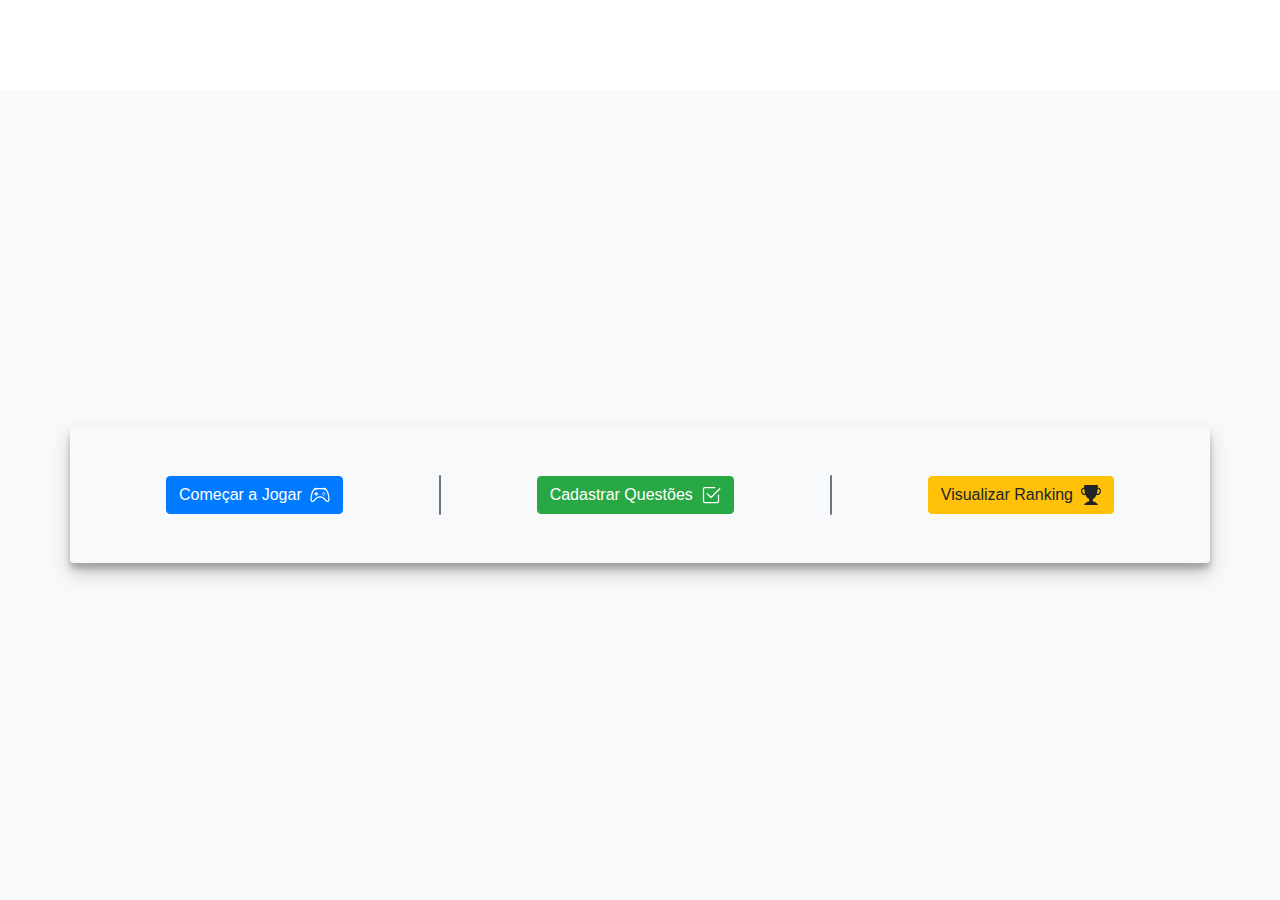
<file: src/main/resources/templates/index.html>
<!DOCTYPE html>
<html lang="en">
<head>
    <meta charset="UTF-8">
    <title>Index</title>
    <link rel="stylesheet" href="https://cdn.jsdelivr.net/npm/bootstrap@4.0.0/dist/css/bootstrap.min.css" integrity="sha384-Gn5384xqQ1aoWXA+058RXPxPg6fy4IWvTNh0E263XmFcJlSAwiGgFAW/dAiS6JXm" crossorigin="anonymous">
</head>
<body style="height: 100vh">
    <div class="d-flex align-items-center" style="height: 10vh" th:include="/fragments/header.html"></div>

    <main class="bg-light d-flex flex-column justify-content-center align-center" style="width: 100vw; height: 90vh; box-shadow: rgba(0, 0, 0, 0.19) 0px 1px 1px, rgba(0, 0, 0, 0.19) 0px 2px 2px;">
        <div class="container bg-light p-5 rounded d-flex align-items-center justify-content-around shadow" style="box-shadow: rgba(0, 0, 0, 0.19) 0px 10px 20px, rgba(0, 0, 0, 0.23) 0px 6px 6px;">
            <a  href="/cadastrar-usuario" style="text-decoration: none">
                <div class="btn btn-primary d-flex align-items-center">
                    Começar a Jogar
                    <svg xmlns="http://www.w3.org/2000/svg" width="20" height="20" fill="currentColor" class="bi bi-controller ml-2" viewBox="0 0 16 16">
                        <path d="M11.5 6.027a.5.5 0 1 1-1 0 .5.5 0 0 1 1 0zm-1.5 1.5a.5.5 0 1 0 0-1 .5.5 0 0 0 0 1zm2.5-.5a.5.5 0 1 1-1 0 .5.5 0 0 1 1 0zm-1.5 1.5a.5.5 0 1 0 0-1 .5.5 0 0 0 0 1zm-6.5-3h1v1h1v1h-1v1h-1v-1h-1v-1h1v-1z"/>
                        <path d="M3.051 3.26a.5.5 0 0 1 .354-.613l1.932-.518a.5.5 0 0 1 .62.39c.655-.079 1.35-.117 2.043-.117.72 0 1.443.041 2.12.126a.5.5 0 0 1 .622-.399l1.932.518a.5.5 0 0 1 .306.729c.14.09.266.19.373.297.408.408.78 1.05 1.095 1.772.32.733.599 1.591.805 2.466.206.875.34 1.78.364 2.606.024.816-.059 1.602-.328 2.21a1.42 1.42 0 0 1-1.445.83c-.636-.067-1.115-.394-1.513-.773-.245-.232-.496-.526-.739-.808-.126-.148-.25-.292-.368-.423-.728-.804-1.597-1.527-3.224-1.527-1.627 0-2.496.723-3.224 1.527-.119.131-.242.275-.368.423-.243.282-.494.575-.739.808-.398.38-.877.706-1.513.773a1.42 1.42 0 0 1-1.445-.83c-.27-.608-.352-1.395-.329-2.21.024-.826.16-1.73.365-2.606.206-.875.486-1.733.805-2.466.315-.722.687-1.364 1.094-1.772a2.34 2.34 0 0 1 .433-.335.504.504 0 0 1-.028-.079zm2.036.412c-.877.185-1.469.443-1.733.708-.276.276-.587.783-.885 1.465a13.748 13.748 0 0 0-.748 2.295 12.351 12.351 0 0 0-.339 2.406c-.022.755.062 1.368.243 1.776a.42.42 0 0 0 .426.24c.327-.034.61-.199.929-.502.212-.202.4-.423.615-.674.133-.156.276-.323.44-.504C4.861 9.969 5.978 9.027 8 9.027s3.139.942 3.965 1.855c.164.181.307.348.44.504.214.251.403.472.615.674.318.303.601.468.929.503a.42.42 0 0 0 .426-.241c.18-.408.265-1.02.243-1.776a12.354 12.354 0 0 0-.339-2.406 13.753 13.753 0 0 0-.748-2.295c-.298-.682-.61-1.19-.885-1.465-.264-.265-.856-.523-1.733-.708-.85-.179-1.877-.27-2.913-.27-1.036 0-2.063.091-2.913.27z"/>
                    </svg>
                </div>
            </a>
            <div class="bg-secondary rounded" style="height: 40px; width: 2px"></div>
            <a  href="/cadastrar-questao" style="text-decoration: none">
                <div class="btn btn-success d-flex align-items-center justify-content-center shadow">
                    Cadastrar Questões
                    <svg xmlns="http://www.w3.org/2000/svg" width="20" height="20" fill="currentColor" class="bi bi-check2-square ml-2" viewBox="0 0 16 16">
                        <path d="M3 14.5A1.5 1.5 0 0 1 1.5 13V3A1.5 1.5 0 0 1 3 1.5h8a.5.5 0 0 1 0 1H3a.5.5 0 0 0-.5.5v10a.5.5 0 0 0 .5.5h10a.5.5 0 0 0 .5-.5V8a.5.5 0 0 1 1 0v5a1.5 1.5 0 0 1-1.5 1.5H3z"/>
                        <path d="m8.354 10.354 7-7a.5.5 0 0 0-.708-.708L8 9.293 5.354 6.646a.5.5 0 1 0-.708.708l3 3a.5.5 0 0 0 .708 0z"/>
                    </svg>
                </div>
            </a>
            <div class="bg-secondary rounded" style="height: 40px; width: 2px"></div>
            <a  href="/placar" style="text-decoration: none">
                <div class="btn btn-warning d-flex align-items-center justify-content-center shadow">
                    Visualizar Ranking
                    <svg xmlns="http://www.w3.org/2000/svg" width="20" height="20" fill="currentColor" class="bi bi-trophy-fill ml-2" viewBox="0 0 16 16">
                        <path d="M2.5.5A.5.5 0 0 1 3 0h10a.5.5 0 0 1 .5.5c0 .538-.012 1.05-.034 1.536a3 3 0 1 1-1.133 5.89c-.79 1.865-1.878 2.777-2.833 3.011v2.173l1.425.356c.194.048.377.135.537.255L13.3 15.1a.5.5 0 0 1-.3.9H3a.5.5 0 0 1-.3-.9l1.838-1.379c.16-.12.343-.207.537-.255L6.5 13.11v-2.173c-.955-.234-2.043-1.146-2.833-3.012a3 3 0 1 1-1.132-5.89A33.076 33.076 0 0 1 2.5.5zm.099 2.54a2 2 0 0 0 .72 3.935c-.333-1.05-.588-2.346-.72-3.935zm10.083 3.935a2 2 0 0 0 .72-3.935c-.133 1.59-.388 2.885-.72 3.935z"/>
                    </svg>
                </div>
            </a>
        </div>
    </main>
</body>
</html>
</file>
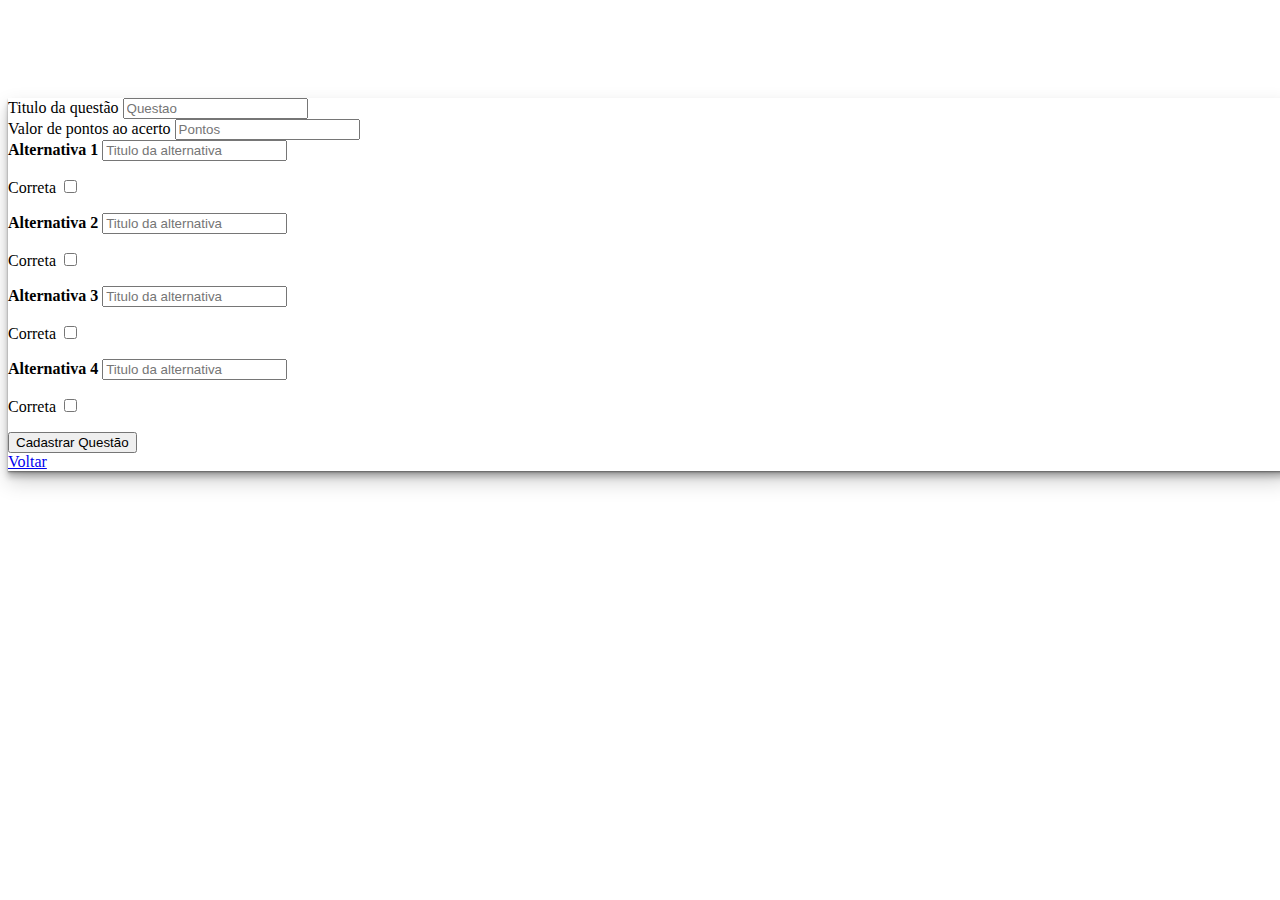
<file: src/main/resources/templates/cad_questao.html>
<!DOCTYPE html>
<html lang="en">
<head>
  <meta charset="UTF-8">
  <title>Cadastrar Questao</title>
  <link href="https://cdn.jsdelivr.net/npm/bootstrap@5.2.2/dist/css/bootstrap.min.css" rel="stylesheet"
        integrity="sha384-Zenh87qX5JnK2Jl0vWa8Ck2rdkQ2Bzep5IDxbcnCeuOxjzrPF/et3URy9Bv1WTRi" crossorigin="anonymous">
</head>
<body>
  <div class="d-flex align-items-center" style="height: 10vh; width: 100vw" th:include="/fragments/header.html"></div>
  <main class="bg-white d-flex flex-column justify-content-center align-center" style="width: 100vw; box-shadow: rgba(0, 0, 0, 0.19) 0px 1px 1px, rgba(0, 0, 0, 0.19) 0px 2px 2px;">
    <div class="container mt-5 bg-light p-5 mt-5 mb-5 rounded" style="box-shadow: rgba(0, 0, 0, 0.19) 0px 10px 20px, rgba(0, 0, 0, 0.23) 0px 6px 6px;">
      <form th:object="${questao}" method="post" action="/cadastrar-questao">
        <label for="inputQuestion" class="form-label">Titulo da questão</label>
        <input type="text" class="form-control" id="inputQuestion" placeholder="Questao" th:field="*{titulo}">
        <div th:include="/fragments/hr.html"></div>
        <label for="inputPontos" class="form-label">Valor de pontos ao acerto</label>
        <input type="number" class="form-control" id="inputPontos" placeholder="Pontos" th:field="*{pontos}">
        <div th:include="/fragments/hr.html"></div>
        <label><strong>Alternativa 1</strong></label>
        <input type="text" class="form-control" placeholder="Titulo da alternativa" th:field="*{alternativa1}">
        <p>Correta <input type="checkbox" th:field="*{alternativa1Correta}" /></p>
        <div th:include="/fragments/hr.html"></div>
        <label><strong>Alternativa 2</strong></label>
        <input type="text" class="form-control" placeholder="Titulo da alternativa" th:field="*{alternativa2}">
        <p>Correta <input type="checkbox" th:field="*{alternativa2Correta}" /></p>
        <div th:include="/fragments/hr.html"></div>
        <label><strong>Alternativa 3</strong></label>
        <input type="text" class="form-control" placeholder="Titulo da alternativa" th:field="*{alternativa3}">
        <p>Correta <input type="checkbox" th:field="*{alternativa3Correta}" /></p>
        <div th:include="/fragments/hr.html"></div>
        <label><strong>Alternativa 4</strong></label>
        <input type="text" class="form-control" placeholder="Titulo da alternativa" th:field="*{alternativa4}">
        <p>Correta <input type="checkbox" th:field="*{alternativa4Correta}"/></p>
        <div class="d-flex align-items-center gap-2 mt-4">
          <button class="btn btn-outline-primary"  type="submit">Cadastrar Questão</button>
          <a href="/">
            <div class="btn btn-outline-danger">
              Voltar
            </div>
          </a>
        </div>
      </form>
    </div>
  </main>
</body>
</html>
</file>
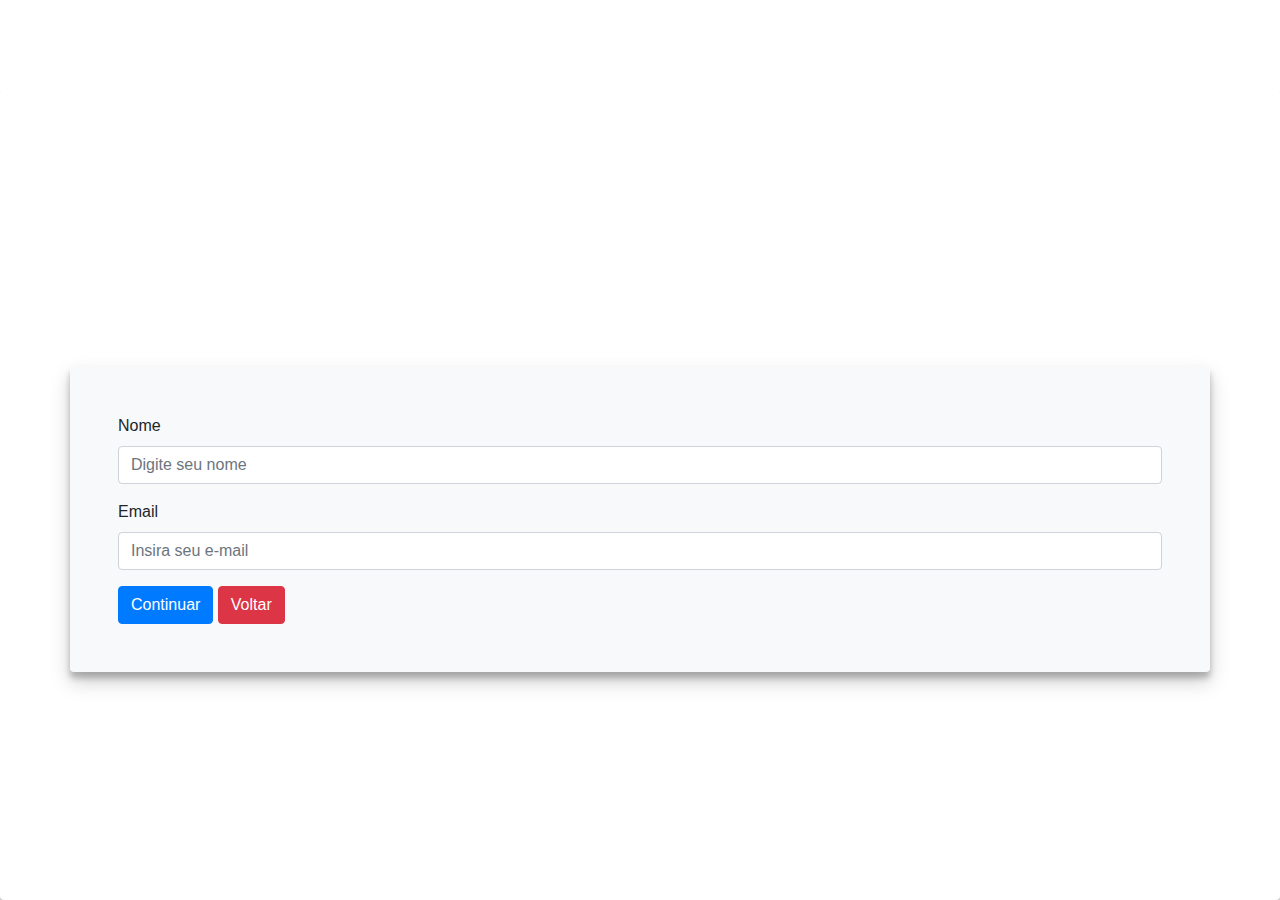
<file: src/main/resources/templates/cad_usuario.html>
<!DOCTYPE html>
<html lang="en">
<head>
    <meta charset="UTF-8">
    <title>Cadastrar</title>
    <link rel="stylesheet" href="https://cdn.jsdelivr.net/npm/bootstrap@4.0.0/dist/css/bootstrap.min.css" integrity="sha384-Gn5384xqQ1aoWXA+058RXPxPg6fy4IWvTNh0E263XmFcJlSAwiGgFAW/dAiS6JXm" crossorigin="anonymous">
</head>
<body style="height: 100vh">
  <div class="d-flex align-items-center" style="height: 10vh" th:include="/fragments/header.html"></div>
  <main class="white d-flex flex-column justify-content-center align-center rounded" style="width: 100vw; height: 90vh; box-shadow: rgba(0, 0, 0, 0.19) 0px 1px 1px, rgba(0, 0, 0, 0.19) 0px 2px 2px;">
    <div class="container bg-light mt-5 p-5 rounded" style="box-shadow: rgba(0, 0, 0, 0.19) 0px 10px 20px, rgba(0, 0, 0, 0.23) 0px 6px 6px;">
      <form th:object="${usuario}" method="post" action="/cadastrar-usuario">
        <div class="form-group">
          <label for="inputNome">Nome</label>
          <input th:field="*{nome}"type="text" class="form-control" id="inputNome" required aria-describedby="emailHelp" placeholder="Digite seu nome">
        </div>
        <div class="form-group">
          <label for="inputEmail">Email</label>
          <input th:field="*{email}" type="email" class="form-control" id="inputEmail" required placeholder="Insira seu e-mail">
        </div>
        <button type="submit" class="btn btn-primary">Continuar</button>
        <a style="text-decoration: none" href="/">
          <div class="btn btn-danger">Voltar</div>
        </a>
      </form>
    </div>
  </main>
</body>
</html>
</file>
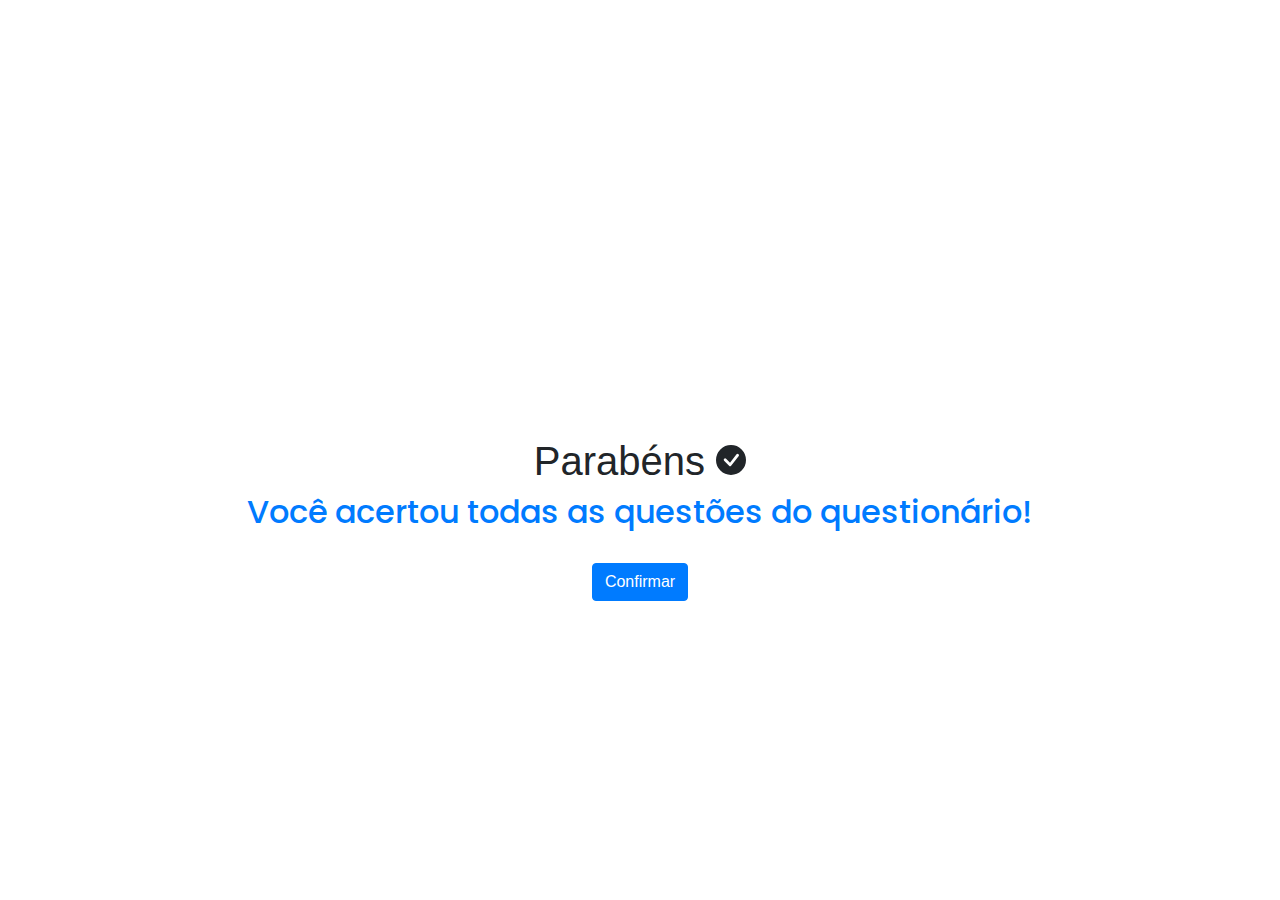
<file: src/main/resources/templates/parabens.html>
<!DOCTYPE html>
<html lang="en">
<head>
    <meta charset="UTF-8">
    <title>Parabéns</title>
    <link rel="stylesheet" href="https://cdn.jsdelivr.net/npm/bootstrap@4.0.0/dist/css/bootstrap.min.css" integrity="sha384-Gn5384xqQ1aoWXA+058RXPxPg6fy4IWvTNh0E263XmFcJlSAwiGgFAW/dAiS6JXm" crossorigin="anonymous">
    <link rel="preconnect" href="https://fonts.gstatic.com" crossorigin>
    <link href="https://fonts.googleapis.com/css2?family=Poppins&display=swap" rel="stylesheet">
</head>
<body class="">
    <nav style="height: 10vh" th:include="/fragments/header.html"></nav>
    <main class="d-flex flex-row align-items-center" style="height: 90vh">
        <div class="container mt-5 d-flex justify-content-center align-items-center flex-column">
            <h1 class="text-center">
                Parabéns
                <svg xmlns="http://www.w3.org/2000/svg" width="30" height="30" fill="currentColor" class="bi bi-check-circle-fill" viewBox="0 0 16 16">
                    <path d="M16 8A8 8 0 1 1 0 8a8 8 0 0 1 16 0zm-3.97-3.03a.75.75 0 0 0-1.08.022L7.477 9.417 5.384 7.323a.75.75 0 0 0-1.06 1.06L6.97 11.03a.75.75 0 0 0 1.079-.02l3.992-4.99a.75.75 0 0 0-.01-1.05z"/>
                </svg>
            </h1>
            <h2 class="text-center text-primary" style="font-family: 'Poppins'">Você acertou todas as questões do questionário!</h2>
            <a href="/" style="text-decoration: none">
                <div class="btn btn-primary mt-4">Confirmar</div>
            </a>
        </div>
    </main>
</body>
</html>
</file>
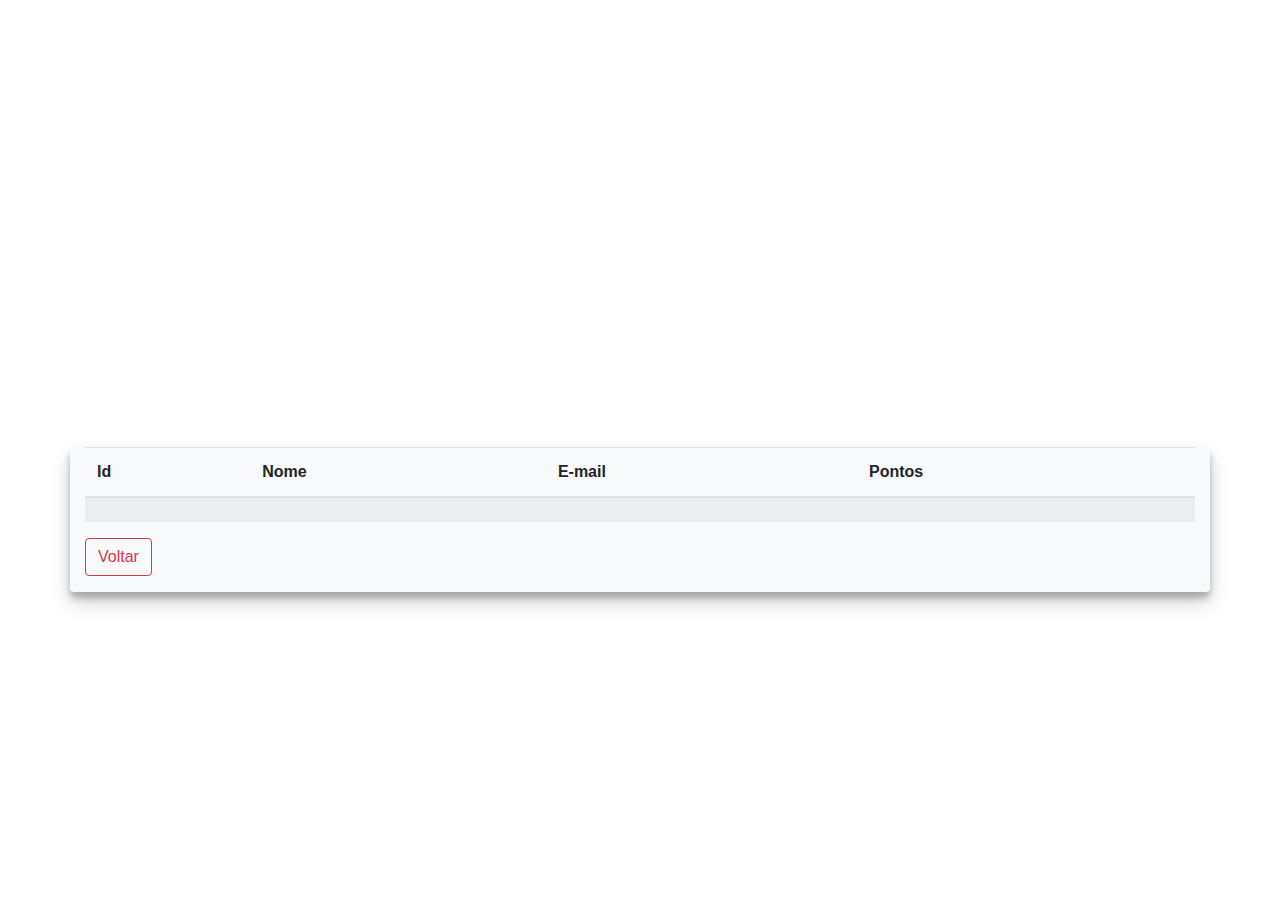
<file: src/main/resources/templates/placar.html>
<!DOCTYPE html>
<html lang="en">
<head>
    <meta charset="UTF-8">
    <title>Placar</title>
  <link rel="stylesheet" href="https://cdn.jsdelivr.net/npm/bootstrap@4.0.0/dist/css/bootstrap.min.css" integrity="sha384-Gn5384xqQ1aoWXA+058RXPxPg6fy4IWvTNh0E263XmFcJlSAwiGgFAW/dAiS6JXm" crossorigin="anonymous">
</head>
<body style="height: 100vh">
  <div class="d-flex align-items-center" style="height: 10vh" th:include="/fragments/header.html"></div>
  <main class="bg-white d-flex flex-column justify-content-center align-center" style="width: 100vw; height: 90vh; box-shadow: rgba(0, 0, 0, 0.19) 0px 1px 1px, rgba(0, 0, 0, 0.19) 0px 2px 2px;">
    <div class="container mt-5 bg-light rounded " style="box-shadow: rgba(0, 0, 0, 0.19) 0px 10px 20px, rgba(0, 0, 0, 0.23) 0px 6px 6px;">
      <table class="table table-striped ">
        <thead>
        <tr>
          <th scope="col">Id</th>
          <th scope="col">Nome</th>
          <th scope="col">E-mail</th>
          <th scope="col">Pontos</th>
        </tr>
        </thead>
        <tbody>
        <tr th:each="p : ${placar}">
          <th th:text="${p.id}" scope="row"></th>
          <td th:text="${p.nome}"></td>
          <td th:text="${p.email}"></td>
          <td th:text="${p.pontos}"></td>
        </tr>
        </tbody>
      </table>
      <a href="/" style="text-decoration: none">
        <div class="btn btn-outline-danger mb-3">Voltar</div>
      </a>
    </div>
  </main>
</body>
</html>
</file>
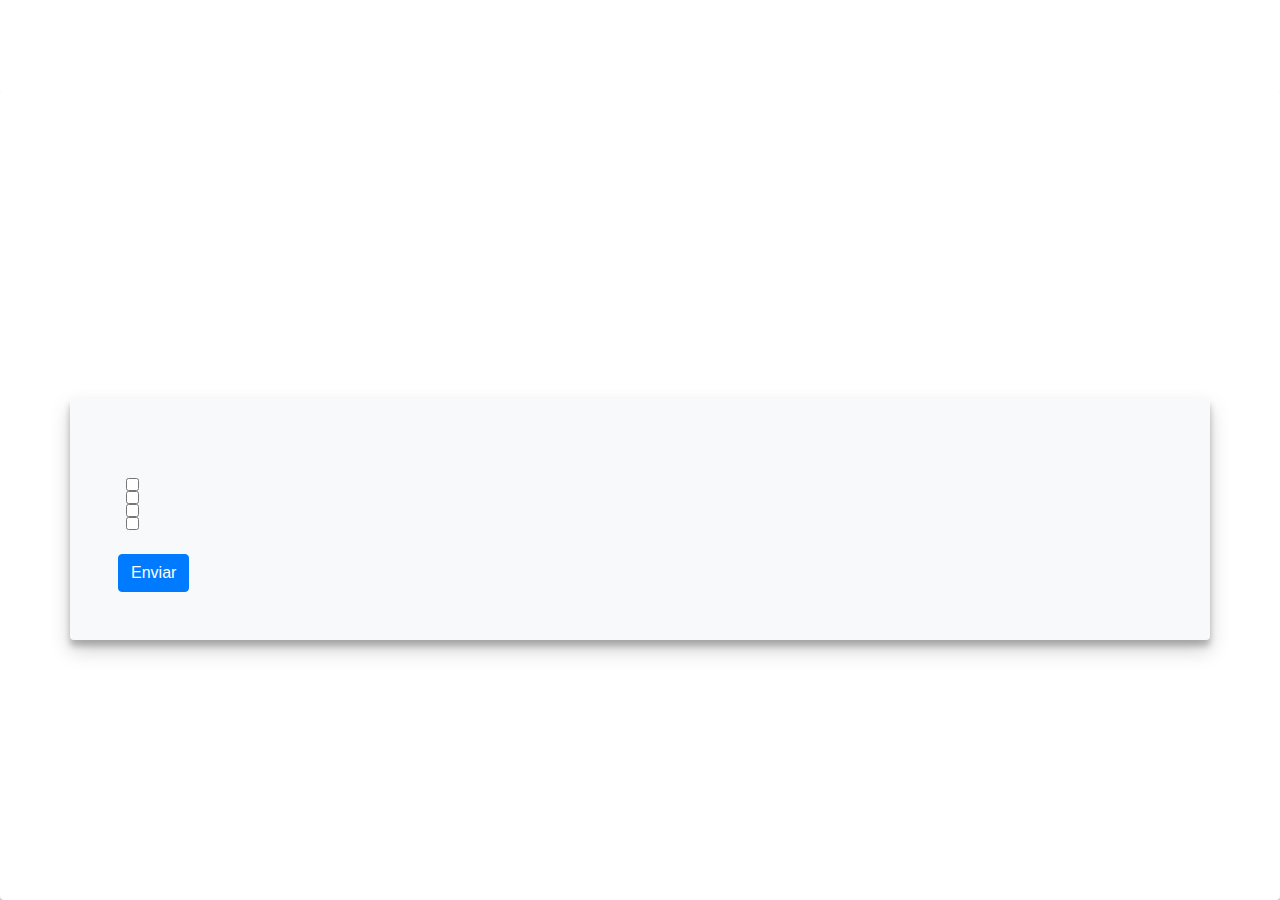
<file: src/main/resources/templates/questionario.html>
<!DOCTYPE html>
<html lang="en">
<head>
    <meta charset="UTF-8">
    <title>Questionario</title>
    <link rel="stylesheet" href="https://cdn.jsdelivr.net/npm/bootstrap@4.0.0/dist/css/bootstrap.min.css" integrity="sha384-Gn5384xqQ1aoWXA+058RXPxPg6fy4IWvTNh0E263XmFcJlSAwiGgFAW/dAiS6JXm" crossorigin="anonymous">
    <link rel="preconnect" href="https://fonts.gstatic.com" crossorigin>
    <link href="https://fonts.googleapis.com/css2?family=Poppins&display=swap" rel="stylesheet">
</head>
<body style="height: 100vh">
    <div class="d-flex align-items-center" style="height: 10vh" th:include="/fragments/header.html"></div>
    <main class="bg-white d-flex flex-column justify-content-center align-center rounded" style="width: 100vw; height: 90vh; box-shadow: rgba(0, 0, 0, 0.19) 0px 1px 1px, rgba(0, 0, 0, 0.19) 0px 2px 2px;">
       <div class="container bg-light mt-5 p-5 rounded" style="box-shadow: rgba(0, 0, 0, 0.19) 0px 10px 20px, rgba(0, 0, 0, 0.23) 0px 6px 6px;">
           <h2 style="font-family: 'Poppins'" th:text="${questao.questao}"></h2>
           <br />
           <form method="post" th:action="@{/resposta-questao/{id}(id=${questaoId})}" th:object="${resposta}">
               <div class="d-flex align-items-center">
                   <h5 th:text="${questao.alternativas[0].titulo}"></h5>
                   <input class="ml-2" type="checkbox" th:field="*{alternativa1Escolhida}" />
               </div>
               <div class="d-flex align-items-center">
                   <h5 th:text="${questao.alternativas[1].titulo}"></h5>
                   <input class="ml-2" type="checkbox" th:field="*{alternativa2Escolhida}" />
               </div>
               <div class="d-flex align-items-center">
                   <h5 th:text="${questao.alternativas[2].titulo}"></h5>
                   <input class="ml-2" type="checkbox" th:field="*{alternativa3Escolhida}" />
               </div>
               <div class="d-flex align-items-center">
                   <h5 th:text="${questao.alternativas[3].titulo}"></h5>
                   <input class="ml-2" type="checkbox" th:field="*{alternativa4Escolhida}" />
               </div>
                <br />
               <input type="hidden" th:field="*{usuarioId}" value="${usuarioId}"/>
               <button class="btn btn-primary" type="submit">Enviar</button>
           </form>
       </div>
    </main>
</body>
</html>
</file>
